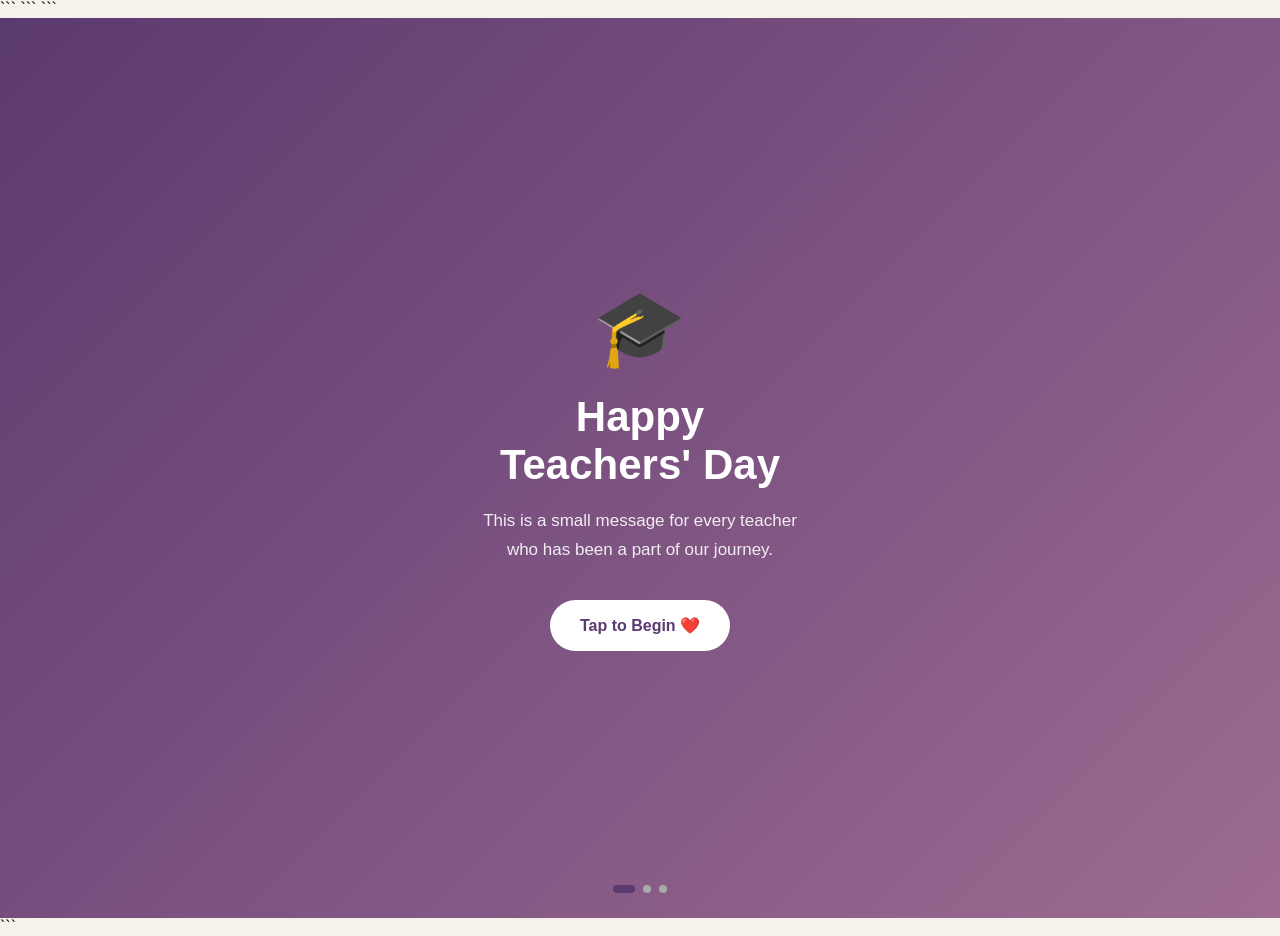
<file: index.html>
<!DOCTYPE html>

<html lang="en">

<head>
    <meta charset="UTF-8">

```
<meta name="viewport"
    content="width=device-width, initial-scale=1.0">

<title>Happy Teachers' Day ❤️</title>

<style>

    * {
        margin: 0;
        padding: 0;
        box-sizing: border-box;
    }

    body {
        font-family: Arial, sans-serif;
        background: #f5f1eb;
        overflow: hidden;
    }

    /* MAIN APP */

    .app {
        width: 100%;
        height: 100vh;
        height: 100dvh;
        position: relative;
        overflow: hidden;
    }

    /* SCREENS */

    .screen {
        position: absolute;
        width: 100%;
        height: 100%;
        padding: 30px 22px;

        display: none;

        flex-direction: column;
        justify-content: center;
        align-items: center;

        text-align: center;

        animation: fadeIn 0.6s ease;
    }

    .screen.active {
        display: flex;
    }


    /* SCREEN ANIMATION */

    @keyframes fadeIn {

        from {
            opacity: 0;
            transform: translateX(30px);
        }

        to {
            opacity: 1;
            transform: translateX(0);
        }

    }


    /* =========================
       SCREEN 1
    ========================= */

    #screen1 {

        background:
            linear-gradient(
                135deg,
                #5b3a70,
                #9d6b91
            );

        color: white;
    }


    .emoji {

        font-size: 75px;

        margin-bottom: 20px;

        animation:
            floating 3s infinite ease-in-out;

    }


    @keyframes floating {

        0%,
        100% {
            transform: translateY(0);
        }

        50% {
            transform: translateY(-15px);
        }

    }


    h1 {

        font-size: 42px;

        line-height: 1.15;

        margin-bottom: 18px;

    }


    .subtitle {

        font-size: 17px;

        line-height: 1.7;

        max-width: 340px;

        opacity: 0.9;

    }


    /* BUTTON */

    button {

        border: none;

        margin-top: 35px;

        padding: 16px 30px;

        border-radius: 50px;

        font-size: 16px;

        font-weight: bold;

        cursor: pointer;

        transition: 0.3s;

    }


    button:active {

        transform: scale(0.95);

    }


    .start-btn {

        background: white;

        color: #5b3a70;

    }


    /* =========================
       SCREEN 2
    ========================= */

    #screen2 {

        background: #fffaf5;

        color: #2d2d2d;

    }


    #screen2 h1 {

        font-size: 32px;

    }


    .memory-card {

        width: 100%;

        max-width: 380px;

        background: white;

        padding: 25px;

        border-radius: 20px;

        margin-top: 20px;

        box-shadow:
            0 8px 25px
            rgba(0, 0, 0, 0.08);

    }


    .memory-icon {

        font-size: 48px;

        margin-bottom: 12px;

    }


    .memory-card h2 {

        font-size: 23px;

        margin-bottom: 12px;

    }


    .memory-card p {

        font-size: 16px;

        line-height: 1.6;

        color: #666;

    }


    .next-btn {

        background: #5b3a70;

        color: white;

    }


    /* =========================
       SCREEN 3
    ========================= */

    #screen3 {

        background:
            linear-gradient(
                160deg,
                #fff7ee,
                #f0d9c7
            );

        color: #333;

    }


    .letter {

        width: 100%;

        max-width: 420px;

        background:
            rgba(255, 255, 255, 0.88);

        padding: 28px 22px;

        border-radius: 20px;

        box-shadow:
            0 10px 30px
            rgba(0, 0, 0, 0.1);

    }


    .letter h2 {

        font-size: 27px;

        margin-bottom: 18px;

        color: #5b3a70;

    }


    .letter p {

        font-size: 15.5px;

        line-height: 1.7;

        margin-bottom: 15px;

    }


    .final-message {

        font-weight: bold;

        font-size: 18px !important;

        color: #5b3a70;

        margin-top: 20px;

    }


    /* NAVIGATION DOTS */

    .dots {

        position: absolute;

        bottom: 25px;

        display: flex;

        gap: 8px;

    }


    .dot {

        width: 8px;

        height: 8px;

        border-radius: 50%;

        background: #aaa;

    }


    .active-dot {

        width: 22px;

        border-radius: 10px;

        background: #5b3a70;

    }


    /* MUSIC STATUS */

    .music-status {

        position: absolute;

        top: 20px;

        right: 20px;

        background:
            rgba(255, 255, 255, 0.25);

        padding: 8px 13px;

        border-radius: 20px;

        font-size: 13px;

    }

</style>
```

</head>

<body>

```
<!-- =========================
     BACKGROUND MUSIC

     FILE NAME: song.mp3

     IMPORTANT:
     Upload song.mp3 to the
     SAME GitHub repository
     where index.html exists.
========================== -->

<audio id="bgMusic" loop>

    <source
        src="song.mp3"
        type="audio/mpeg">

    Your browser does not support audio.

</audio>


<!-- MAIN APP -->

<div class="app">


    <!-- =========================
         SCREEN 1
    ========================== -->

    <section
        class="screen active"
        id="screen1">

        <div class="emoji">
            🎓
        </div>


        <h1>
            Happy<br>
            Teachers' Day
        </h1>


        <p class="subtitle">

            This is a small message
            for every teacher who has
            been a part of our journey.

        </p>


        <!-- SONG STARTS HERE -->

        <button
            class="start-btn"
            onclick="startExperience()">

            Tap to Begin ❤️

        </button>


        <div class="dots">

            <div
                class="dot active-dot">
            </div>

            <div class="dot"></div>

            <div class="dot"></div>

        </div>

    </section>



    <!-- =========================
         SCREEN 2
    ========================== -->

    <section
        class="screen"
        id="screen2">


        <div class="music-status">

            🎵 Music Playing

        </div>


        <h1>

            Things We Remember

        </h1>


        <div class="memory-card">


            <div class="memory-icon">

                📚

            </div>


            <h2>

                The Lessons

            </h2>


            <p>

                We may not remember
                every chapter, every definition,
                or every answer.

                But we remember the people
                who helped us understand them.

            </p>


        </div>


        <button
            class="next-btn"
            onclick="nextScreen()">

            Continue →

        </button>


        <div class="dots">

            <div class="dot"></div>

            <div
                class="dot active-dot">
            </div>

            <div class="dot"></div>

        </div>


    </section>



    <!-- =========================
         SCREEN 3
    ========================== -->

    <section
        class="screen"
        id="screen3">


        <div class="music-status">

            🎵 Music Playing

        </div>


        <div class="letter">


            <h2>

                Dear Teachers, ❤️

            </h2>


            <p>

                In the middle of classes,
                assignments, exams, attendance,
                and busy college days,
                we don't always get the chance
                to say thank you.

            </p>


            <p>

                But every lesson,
                every correction,
                every piece of advice,
                and every moment of encouragement
                has played a part in our journey.

            </p>


            <p>

                Some lessons came from textbooks.

                Others came from your experience,
                patience, and guidance.

            </p>


            <p class="final-message">

                Thank you for being
                a part of our journey. 🌸

                <br><br>

                Happy Teachers' Day
                to all our wonderful teachers! ❤️

            </p>


            <p>

                — With Respect & Gratitude,

                <br>

                Your Students 🎓

            </p>


        </div>


        <div class="dots">

            <div class="dot"></div>

            <div class="dot"></div>

            <div
                class="dot active-dot">
            </div>

        </div>


    </section>


</div>



<!-- =========================
     JAVASCRIPT
========================== -->

<script>


    function startExperience() {


        // GET SONG

        const music =
            document.getElementById(
                "bgMusic"
            );


        // PLAY SONG

        music.play()

            .then(() => {

                console.log(
                    "Song started successfully!"
                );

            })

            .catch(error => {

                console.log(
                    "Song could not play:",
                    error
                );

            });


        // CHANGE SCREEN 1 → SCREEN 2

        document
            .getElementById("screen1")
            .classList
            .remove("active");


        document
            .getElementById("screen2")
            .classList
            .add("active");


    }



    function nextScreen() {


        // CHANGE SCREEN 2 → SCREEN 3

        document
            .getElementById("screen2")
            .classList
            .remove("active");


        document
            .getElementById("screen3")
            .classList
            .add("active");


    }


</script>
```

</body>

</html>
</file>
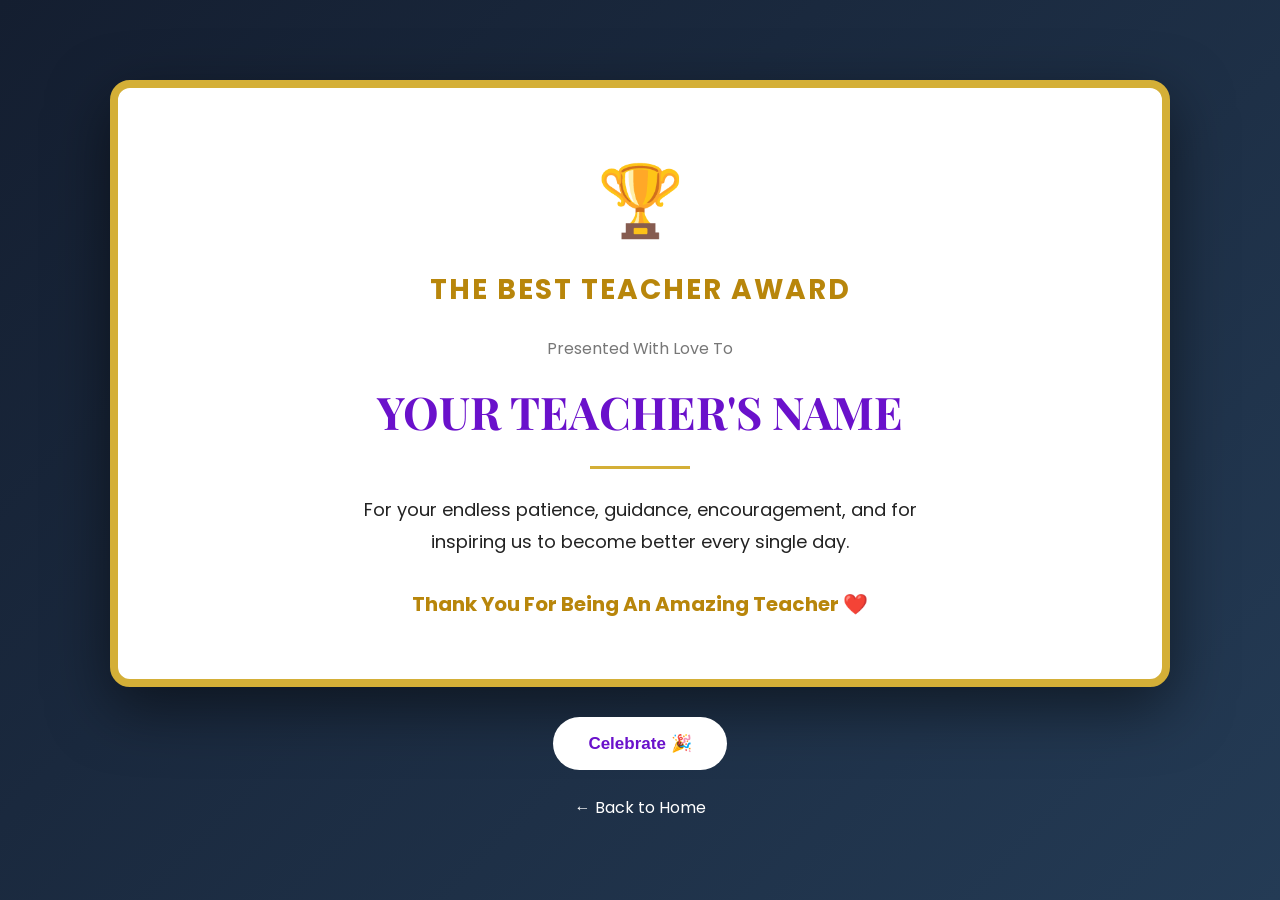
<file: dedication.html>
<!DOCTYPE html>
<html lang="en">
<head>
    <meta charset="UTF-8">
    <meta name="viewport" content="width=device-width, initial-scale=1.0">
    <title>A Special Dedication</title>
    <link rel="stylesheet" href="style.css">
</head>

<body class="dedication-page">

    <div class="container">

        <div class="certificate">

            <div class="trophy">🏆</div>

            <h3>THE BEST TEACHER AWARD</h3>

            <p class="presented">Presented With Love To</p>

            <!-- CHANGE TEACHER NAME HERE -->
            <h1 class="teacher-name">YOUR TEACHER'S NAME</h1>

            <div class="line"></div>

            <p class="certificate-text">
                For your endless patience, guidance,
                encouragement, and for inspiring us
                to become better every single day.
            </p>

            <p class="thank-message">
                Thank You For Being An Amazing Teacher ❤️
            </p>

        </div>

        <button class="btn" onclick="celebrate()">
            Celebrate 🎉
        </button>

        <a href="index.html" class="home">
            ← Back to Home
        </a>

    </div>

    <script src="script.js"></script>

</body>
</html>
</file>
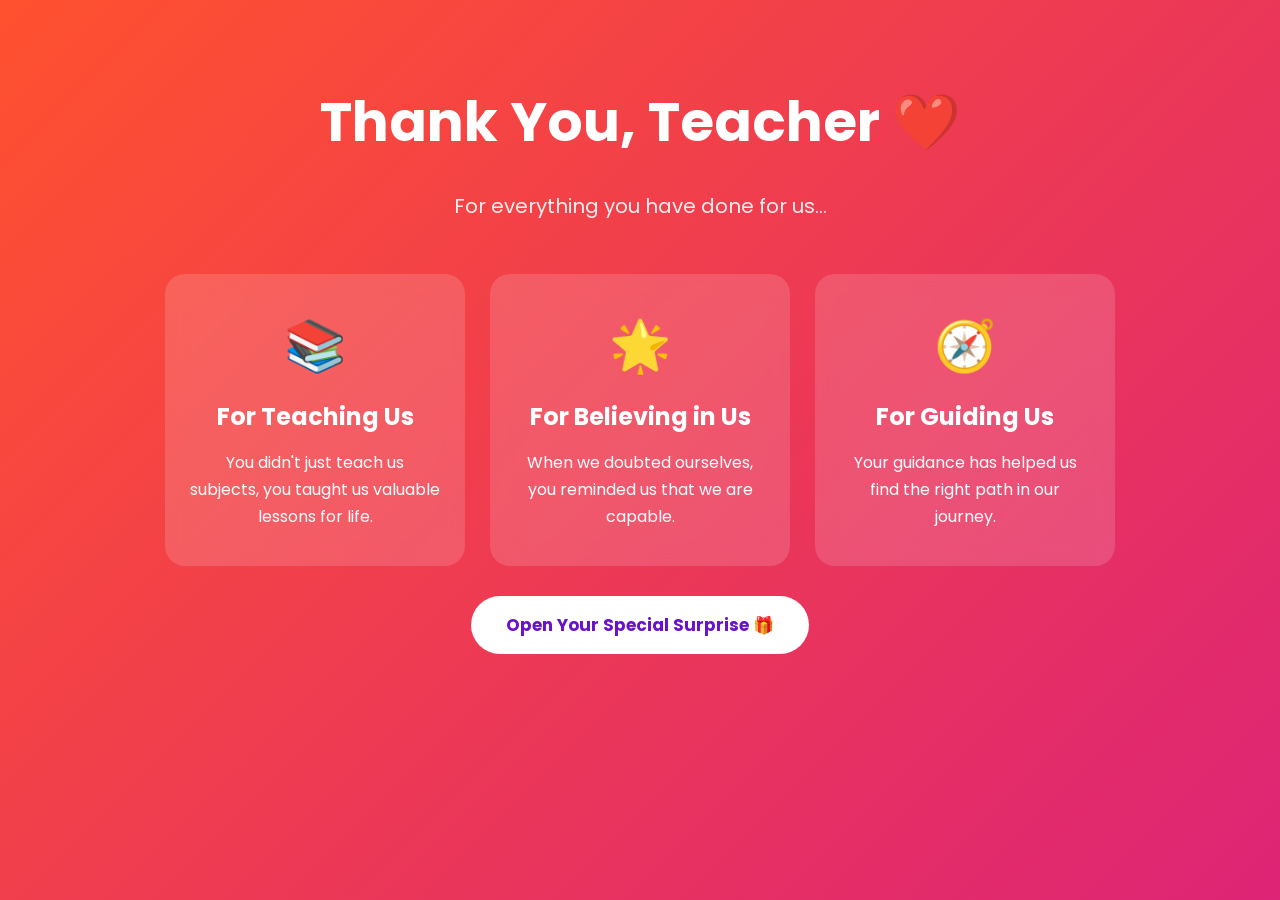
<file: thankyou.html>
<!DOCTYPE html>
<html lang="en">
<head>
    <meta charset="UTF-8">
    <meta name="viewport" content="width=device-width, initial-scale=1.0">
    <title>Thank You Teacher</title>
    <link rel="stylesheet" href="style.css">
</head>

<body class="thank-page">

    <div class="container">

        <h1>Thank You, Teacher ❤️</h1>

        <p class="subtitle">
            For everything you have done for us...
        </p>

        <div class="cards">

            <div class="card">
                <div class="icon">📚</div>
                <h2>For Teaching Us</h2>
                <p>
                    You didn't just teach us subjects,
                    you taught us valuable lessons for life.
                </p>
            </div>

            <div class="card">
                <div class="icon">🌟</div>
                <h2>For Believing in Us</h2>
                <p>
                    When we doubted ourselves,
                    you reminded us that we are capable.
                </p>
            </div>

            <div class="card">
                <div class="icon">🧭</div>
                <h2>For Guiding Us</h2>
                <p>
                    Your guidance has helped us find
                    the right path in our journey.
                </p>
            </div>

        </div>

        <a href="dedication.html" class="btn">
            Open Your Special Surprise 🎁
        </a>

    </div>

</body>
</html>
</file>
<file: style.css>
@import url('https://fonts.googleapis.com/css2?family=Poppins:wght@300;400;600;700&family=Playfair+Display:wght@600;700&display=swap');

* {
    margin: 0;
    padding: 0;
    box-sizing: border-box;
}

body {
    font-family: 'Poppins', sans-serif;
    min-height: 100vh;
    color: white;
    overflow-x: hidden;
}

/* =========================
   CONTAINER
========================= */

.container {
    width: 90%;
    max-width: 1100px;
    margin: auto;
    text-align: center;
    padding: 80px 20px;
}

/* =========================
   PAGE 1
========================= */

.welcome-page {
    background:
        radial-gradient(circle at top left, #7b2ff7, transparent 40%),
        radial-gradient(circle at bottom right, #f107a3, transparent 40%),
        #12002b;
}

.book {
    font-size: 80px;
    animation: float 3s ease-in-out infinite;
}

.welcome-page h1 {
    font-family: 'Playfair Display', serif;
    font-size: 65px;
    margin-top: 20px;
}

.subtitle {
    max-width: 700px;
    margin: 25px auto;
    font-size: 20px;
    line-height: 1.8;
    opacity: 0.9;
}

.quote-box {
    margin: 35px auto;
    max-width: 600px;
    padding: 20px;
    border-left: 4px solid #ffd700;
    background: rgba(255,255,255,0.1);
    border-radius: 10px;
}

/* =========================
   BUTTON
========================= */

.btn {
    display: inline-block;
    margin-top: 30px;
    padding: 16px 35px;
    border-radius: 50px;
    border: none;
    cursor: pointer;
    text-decoration: none;
    font-size: 17px;
    font-weight: bold;
    background: white;
    color: #6a11cb;
    transition: 0.3s;
}

.btn:hover {
    transform: translateY(-5px) scale(1.05);
    box-shadow: 0 10px 30px rgba(255,255,255,0.4);
}

/* =========================
   PAGE 2
========================= */

.thank-page {
    background:
        linear-gradient(135deg, #ff512f, #dd2476);
}

.thank-page h1 {
    font-size: 55px;
}

.cards {
    display: flex;
    gap: 25px;
    justify-content: center;
    margin-top: 50px;
    flex-wrap: wrap;
}

.card {
    width: 300px;
    padding: 35px 25px;
    border-radius: 20px;
    background: rgba(255,255,255,0.15);
    backdrop-filter: blur(10px);
    transition: 0.4s;
}

.card:hover {
    transform: translateY(-15px);
    background: rgba(255,255,255,0.25);
}

.card .icon {
    font-size: 50px;
    margin-bottom: 15px;
}

.card h2 {
    margin-bottom: 15px;
}

.card p {
    line-height: 1.7;
}

/* =========================
   PAGE 3
========================= */

.dedication-page {
    background:
        linear-gradient(135deg, #141e30, #243b55);
}

.certificate {
    background: white;
    color: #222;
    padding: 60px 30px;
    border-radius: 20px;
    border: 8px solid #d4af37;
    box-shadow: 0 20px 60px rgba(0,0,0,0.5);
}

.trophy {
    font-size: 70px;
}

.certificate h3 {
    font-size: 28px;
    color: #b8860b;
    letter-spacing: 2px;
    margin: 15px;
}

.presented {
    margin-top: 25px;
    color: #777;
}

.teacher-name {
    color: #6a11cb;
    font-family: 'Playfair Display', serif;
    margin: 20px;
    font-size: 45px;
}

.line {
    width: 100px;
    height: 3px;
    background: #d4af37;
    margin: 25px auto;
}

.certificate-text {
    max-width: 600px;
    margin: auto;
    line-height: 1.8;
    font-size: 18px;
}

.thank-message {
    margin-top: 30px;
    font-weight: bold;
    font-size: 20px;
    color: #b8860b;
}

.home {
    display: block;
    margin-top: 25px;
    color: white;
    text-decoration: none;
}

/* =========================
   ANIMATION
========================= */

@keyframes float {

    0%, 100% {
        transform: translateY(0);
    }

    50% {
        transform: translateY(-20px);
    }

}

/* =========================
   MOBILE
========================= */

@media(max-width: 600px) {

    .welcome-page h1,
    .thank-page h1 {
        font-size: 40px;
    }

    .teacher-name {
        font-size: 32px;
    }

    .certificate h3 {
        font-size: 20px;
    }

    .container {
        padding: 50px 15px;
    }

}
</file>
